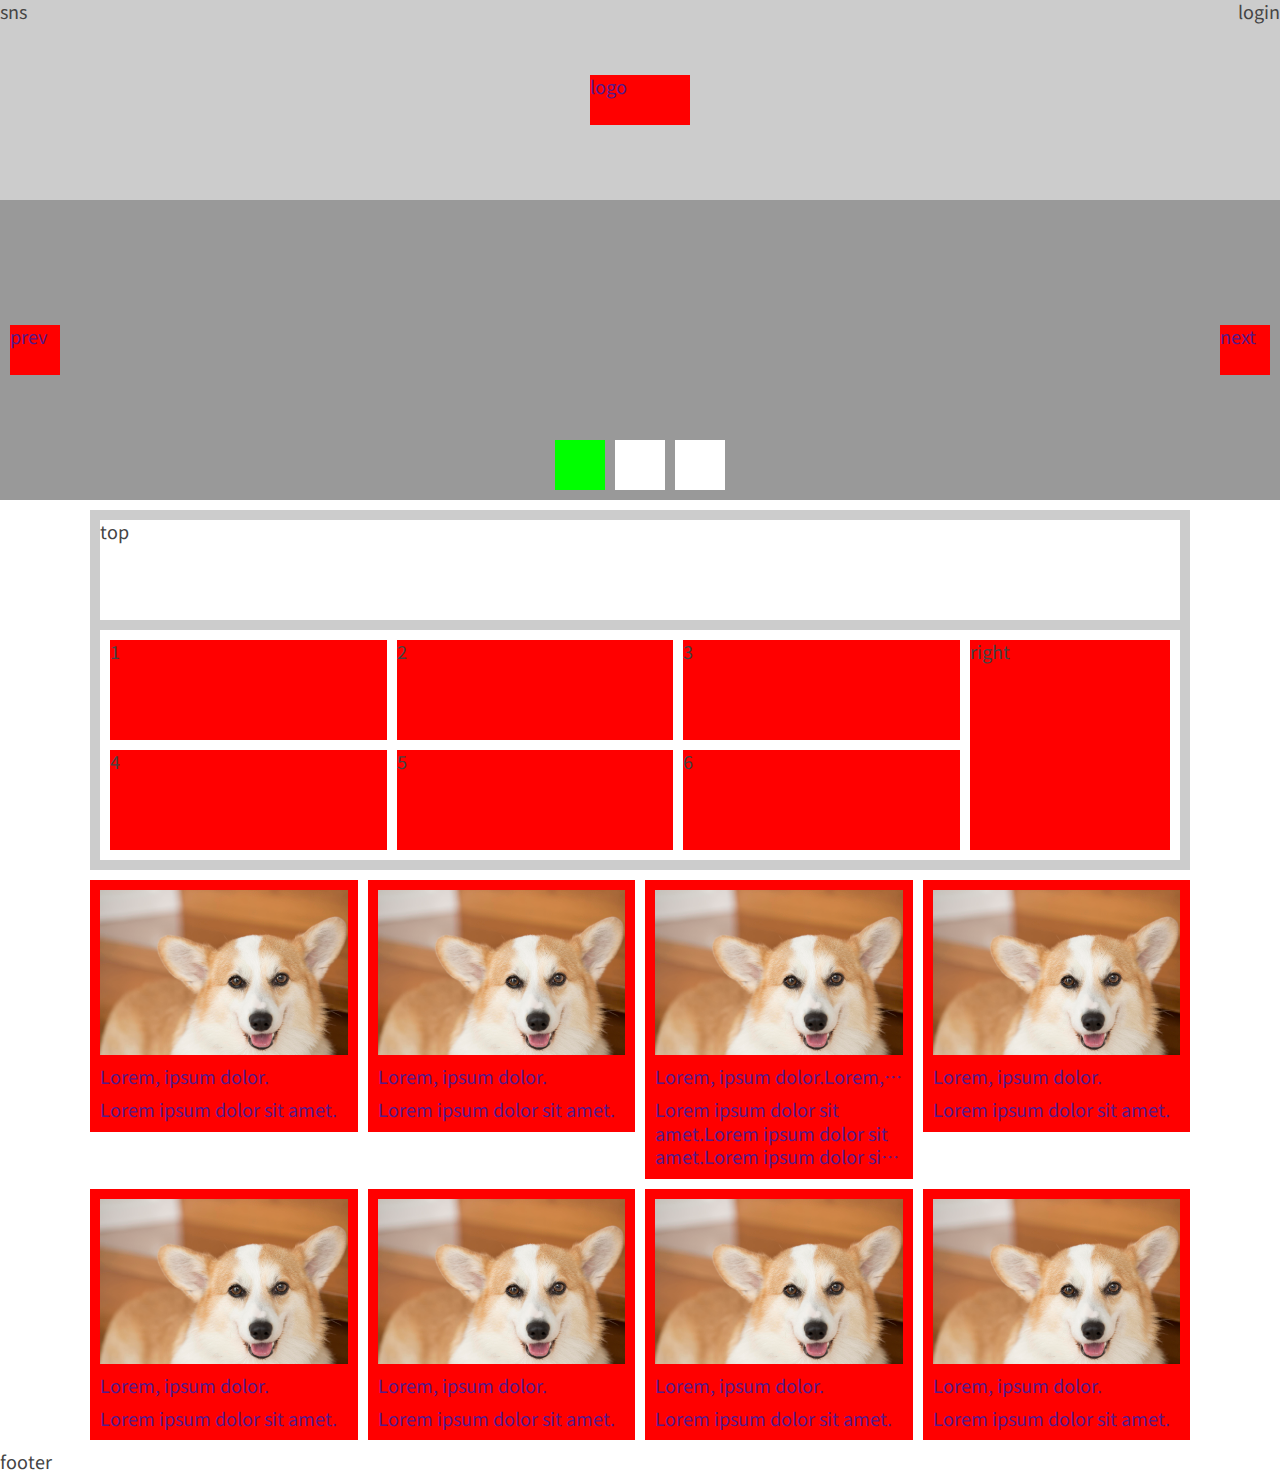
<file: 2주차_scss/index.html>
<!DOCTYPE html>
<html lang="en">
<head>
    <meta charset="UTF-8">
    <meta http-equiv="X-UA-Compatible" content="IE=edge">
    <meta name="viewport" content="width=device-width, initial-scale=1.0">
    <title>Document</title>
    <link rel="stylesheet" href="./assets/css/style.css">
</head>
<body>
    <header>
        <h1><a href="">logo</a></h1>
        <div class="sns">sns</div>
        <div class="login">login</div>
    </header>
    <main>
        <div class="box1">
            <a href="" class="btn prev">prev</a>
            <a href="" class="btn next">next</a>
            <div class="pagination">
                <span class="bullet bullet-active"></span>
                <span class="bullet"></span>
                <span class="bullet"></span>
            </div>
        </div>
        <div class="inner">
            <div class="box2">
                <div class="top">top</div>
                <div class="bottom">
                    <ul class="left">
                        <li>1</li>
                        <li>2</li>
                        <li>3</li>
                        <li>4</li>
                        <li>5</li>
                        <li>6</li>
                    </ul>
                    <div class="right">right</div>
                </div>
            </div>
            <div class="box3">
                <ul>
                    <li>
                        <a href="">
                            <img src="./assets/images/img1.jpg" alt="">
                            <strong>Lorem, ipsum dolor.</strong>
                            <p>Lorem ipsum dolor sit amet.</p>
                        </a>
                    </li>
                    <li>
                        <a href="">
                            <img src="./assets/images/img1.jpg" alt="">
                            <strong>Lorem, ipsum dolor.</strong>
                            <p>Lorem ipsum dolor sit amet.</p>
                        </a>
                    </li>
                    <li>
                        <a href="">
                            <img src="./assets/images/img1.jpg" alt="">
                            <strong>Lorem, ipsum dolor.Lorem, ipsum dolor.Lorem, ipsum dolor.</strong>
                            <p>Lorem ipsum dolor sit amet.Lorem ipsum dolor sit amet.Lorem ipsum dolor sit amet.Lorem ipsum dolor sit amet.</p>
                        </a>
                    </li>
                    <li>
                        <a href="">
                            <img src="./assets/images/img1.jpg" alt="">
                            <strong>Lorem, ipsum dolor.</strong>
                            <p>Lorem ipsum dolor sit amet.</p>
                        </a>
                    </li>
                    <li>
                        <a href="">
                            <img src="./assets/images/img1.jpg" alt="">
                            <strong>Lorem, ipsum dolor.</strong>
                            <p>Lorem ipsum dolor sit amet.</p>
                        </a>
                    </li>
                    <li>
                        <a href="">
                            <img src="./assets/images/img1.jpg" alt="">
                            <strong>Lorem, ipsum dolor.</strong>
                            <p>Lorem ipsum dolor sit amet.</p>
                        </a>
                    </li>
                    <li>
                        <a href="">
                            <img src="./assets/images/img1.jpg" alt="">
                            <strong>Lorem, ipsum dolor.</strong>
                            <p>Lorem ipsum dolor sit amet.</p>
                        </a>
                    </li>
                    <li>
                        <a href="">
                            <img src="./assets/images/img1.jpg" alt="">
                            <strong>Lorem, ipsum dolor.</strong>
                            <p>Lorem ipsum dolor sit amet.</p>
                        </a>
                    </li>
                </ul>
            </div>
        </div>
    </main>
    <footer>footer</footer>
</body>
</html>
</file>
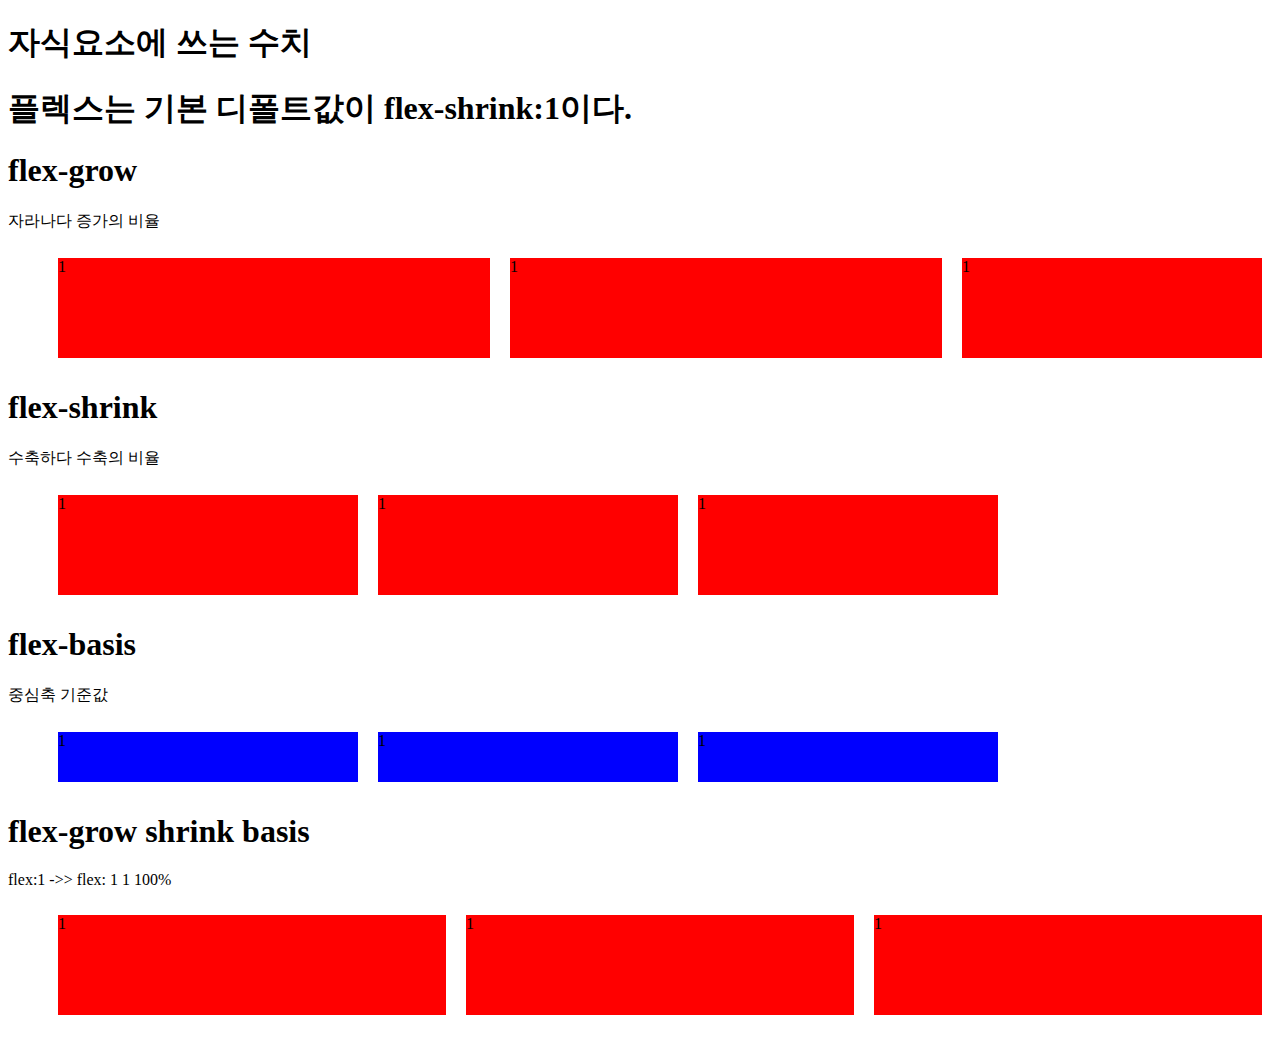
<file: info.html>
<!DOCTYPE html>
<html lang="en">
<head>
    <meta charset="UTF-8">
    <meta http-equiv="X-UA-Compatible" content="IE=edge">
    <meta name="viewport" content="width=device-width, initial-scale=1.0">
    <title>Document</title>
</head>
<body>
    <style>
        ul{
            list-style: none;
        }
    </style>
    <h1>자식요소에 쓰는 수치</h1>
    <h1>플렉스는 기본 디폴트값이 flex-shrink:1이다.</h1>


    <style>
        .list1{
            display: flex;
        }
        .list1 li{
            width: 300px;
            height: 100px;
            background: #f00;
            margin: 10px;
            flex-grow: 1;
        }
        .list1 li:last-child{
            flex-grow: 0;
        }
    </style>
    <h1>flex-grow</h1>
    <p>자라나다 증가의 비율</p>
    <ul class="list1">
        <li>1</li>
        <li>1</li>
        <li>1</li>
    </ul>


    <style>
        .list2{
            display: flex;
        }
        .list2 li{
            width: 300px;
            height: 100px;
            background: #f00;
            margin: 10px;
            flex-shrink: 0;
        }
        .list2 li:last-child{
            flex-shrink: 1;
        }
    </style>
    <h1>flex-shrink</h1>
    <p>수축하다 수축의 비율</p>
    <ul class="list2">
        <li>1</li>
        <li>1</li>
        <li>1</li>
    </ul>


    <style>
        .list3{
            display: flex;
            /* flex-direction: column; */
        }
        .list3 li{
            height: 50px;
            background: #00f;
            margin: 10px;
            flex-basis: 300px;
        }
    </style>
    <h1>flex-basis</h1>
    <p>중심축 기준값</p>
    <ul class="list3">
        <li>1</li>
        <li>1</li>
        <li>1</li>
    </ul>


    <style>
        .list4{
            display: flex;
        }
        .list4 li{
            flex: 1 1 100%;
            /* flex: 1; */
            /* 가장 많이 쓰는 속성값 */
            height: 100px;
            background: #f00;
            margin: 10px;
        }
    </style>
    <h1>flex-grow shrink basis</h1>
    <p>flex:1 ->> flex: 1 1 100%</p>
    <ul class="list4">
        <li>1</li>
        <li>1</li>
        <li>1</li>
    </ul>
</body>
</html>
</file>
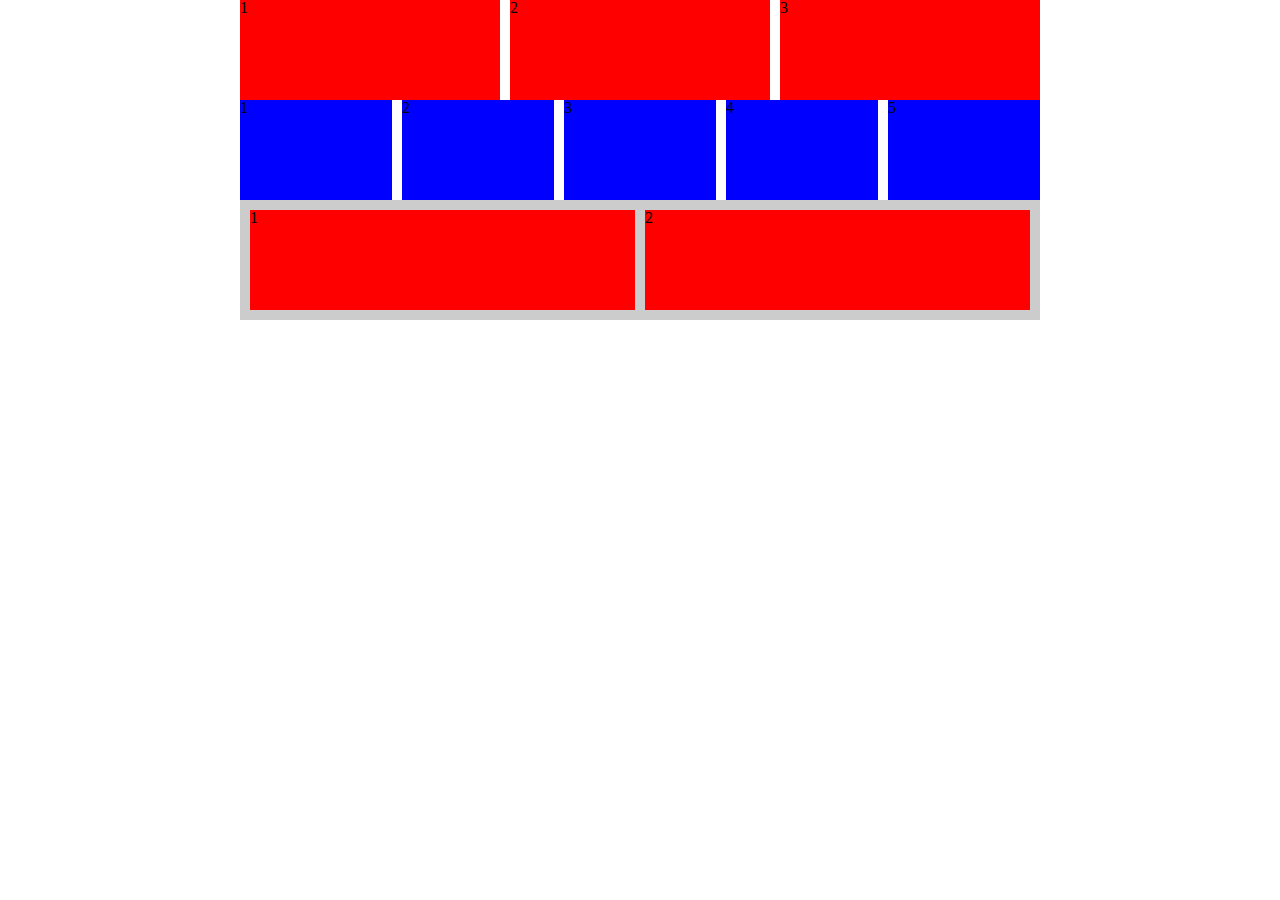
<file: sample1.html>
<!DOCTYPE html>
<html lang="en">
<head>
    <meta charset="UTF-8">
    <meta http-equiv="X-UA-Compatible" content="IE=edge">
    <meta name="viewport" content="width=device-width, initial-scale=1.0">
    <title>Document</title>
    <link rel="stylesheet" href="./reset.css">
</head>
<body>
    <style>
        main{
            width: 800px;
            margin: 0 auto;
        }
    </style>
    <main>
        <!-- gap *가장 좋은 방법!* -->
        <style>
            .box1{
                display: flex;
                gap: 10px;
            }
            .box1 div{
                flex: 1;
                height: 100px;
                background: #f00;
            }
        </style>
        <div class="box1">
            <div>1</div>
            <div>2</div>
            <div>3</div>
        </div>

        
        <!-- 올빼미 선택자 -->
        <style>
            .box2{
                display: flex;
            }
            .box2 > *{
                flex: 1;
                height: 100px;
                background: #00f;
            }
            .box2 > *+*{
                margin-left: 10px;
            }
        </style>
        <div class="box2">
            <div>1</div>
            <div>2</div>
            <div>3</div>
            <div>4</div>
            <div>5</div>
        </div>


        <!-- 스페이스 비트윈 -->
        <style>
            .box3{
                display: flex;
                justify-content: space-between;
                padding: 10px;
                background: #ccc;
            }
            .box3 div{
                width: calc(50% - 5px);
                height: 100px;
                background: #f00;
            }
        </style>
        <div class="box3">
            <div>1</div>
            <div>2</div>
        </div>
    </main>
</body>
</html>
</file>
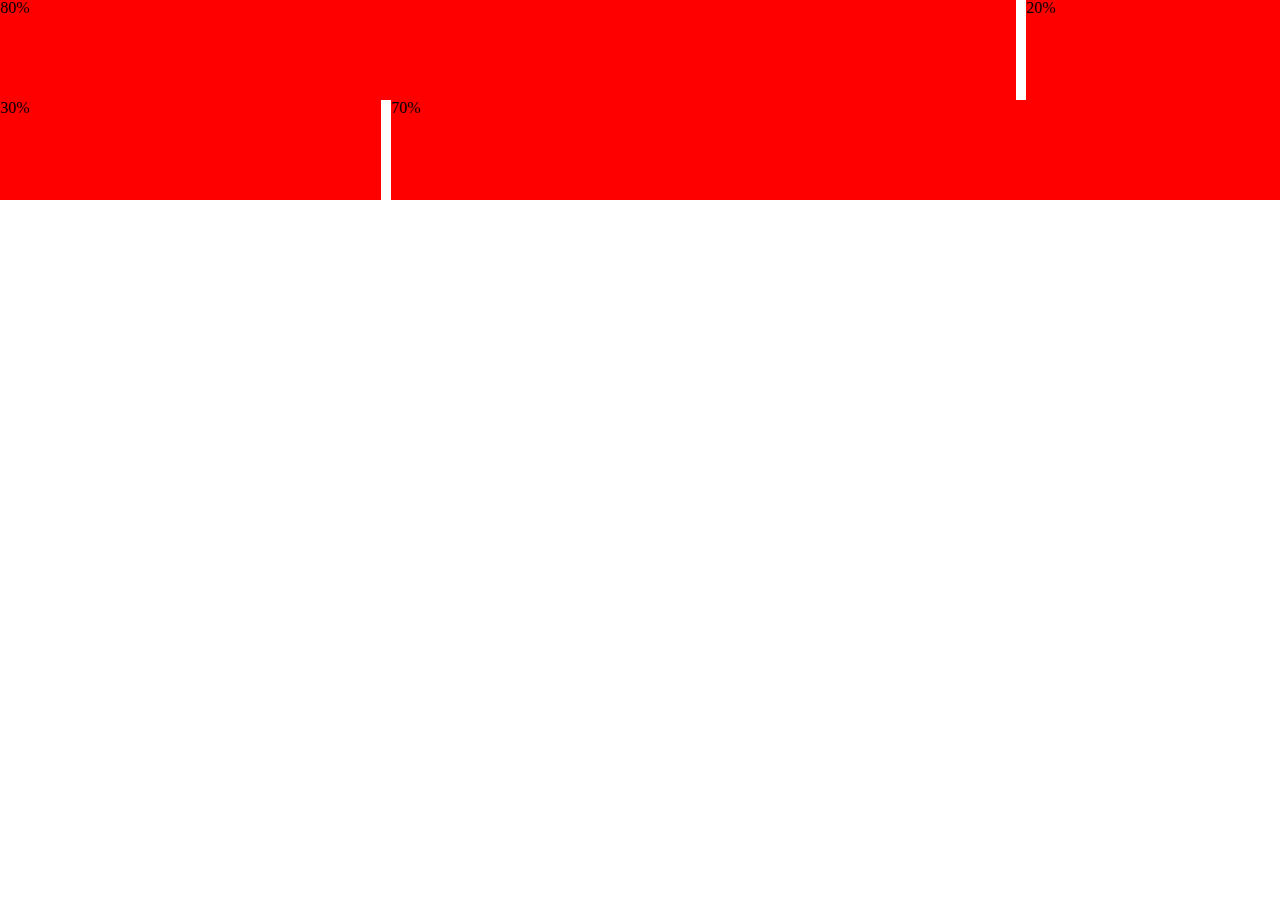
<file: sample2.html>
<!DOCTYPE html>
<html lang="en">
<head>
    <meta charset="UTF-8">
    <meta http-equiv="X-UA-Compatible" content="IE=edge">
    <meta name="viewport" content="width=device-width, initial-scale=1.0">
    <title>Document</title>
    <link rel="stylesheet" href="./reset.css">
</head>
<body>
    <style>
        .box4{
            display: flex;
            gap: 10px;
        }
        .box4 div{
            width: 80%;
            height: 100px;
            background: #f00;
        }
        .box4 div:last-child{
            width: 20%;
        }
    </style>
    <div class="box4">
        <div>80%</div>
        <div>20%</div>
    </div>


    <style>
        .box5{
            display: flex;
            gap: 10px;
        }
        .box5 div{
            flex: 3;
            height: 100px;
            background: #f00;
        }
        .box5 div:last-child{
            flex: 7;
        }
    </style>
    <div class="box5">
        <div>30%</div>
        <div>70%</div>
    </div>  
</body>
</html>
</file>
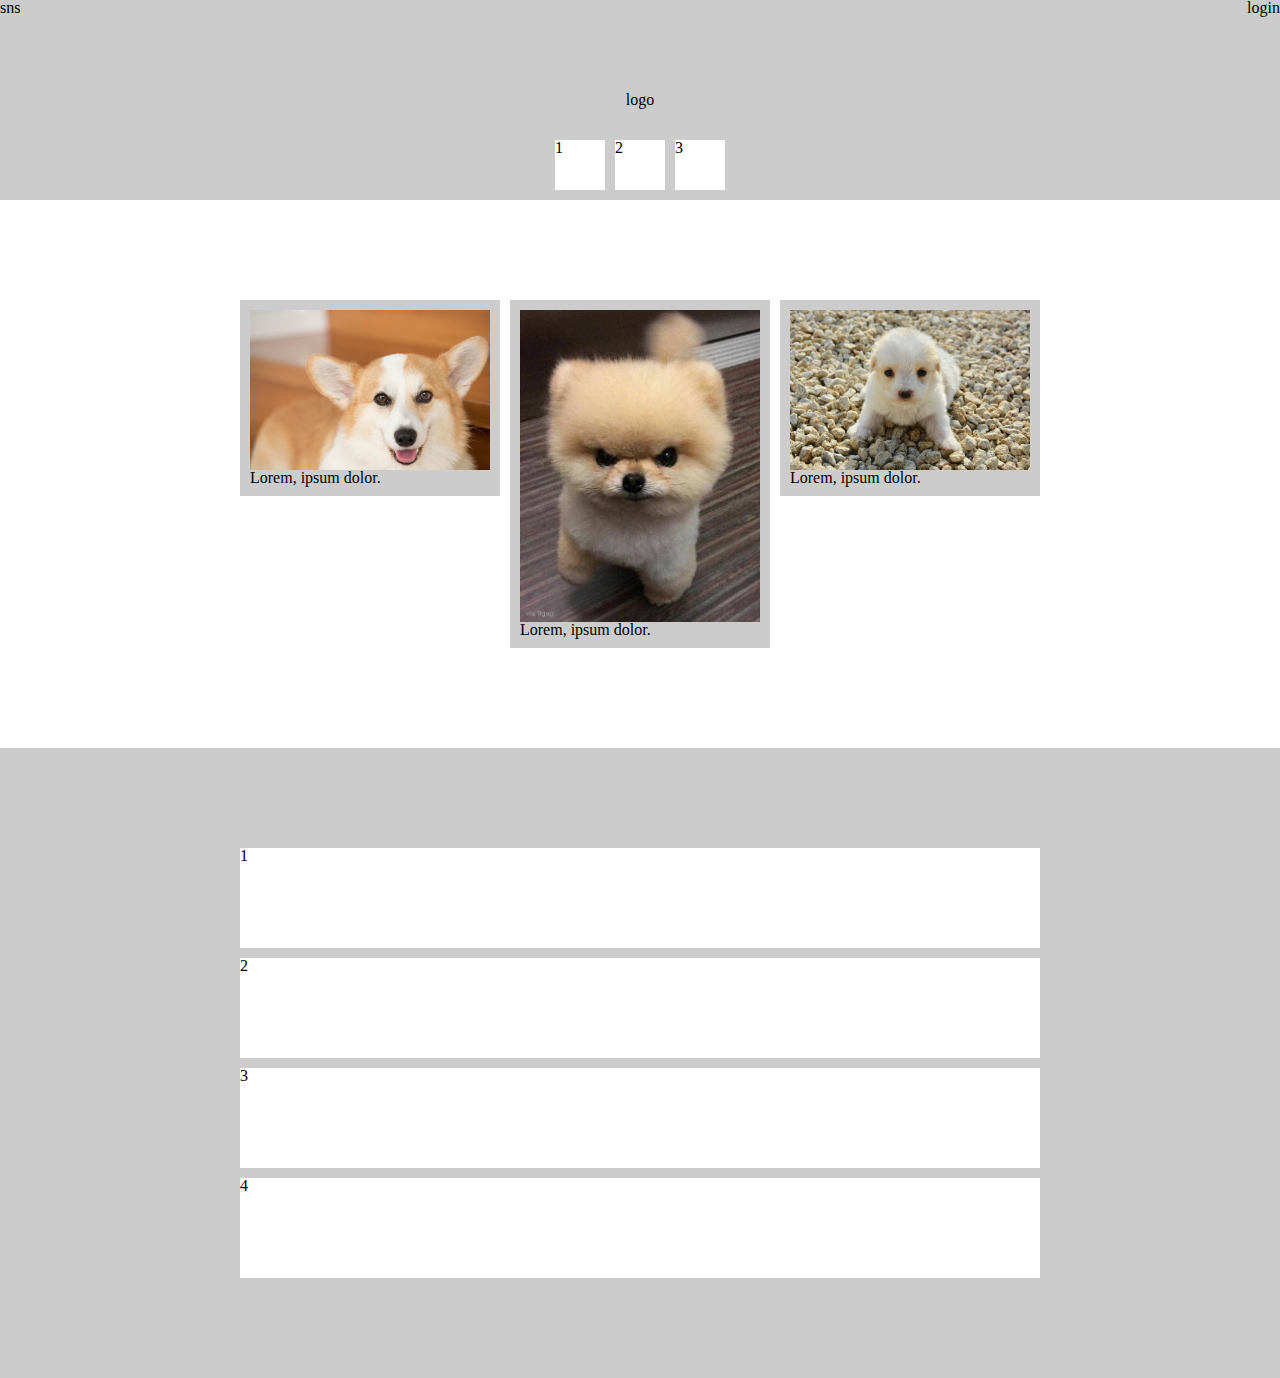
<file: sample3.html>
<!DOCTYPE html>
<html lang="en">
<head>
    <meta charset="UTF-8">
    <meta http-equiv="X-UA-Compatible" content="IE=edge">
    <meta name="viewport" content="width=device-width, initial-scale=1.0">
    <title>Document</title>
    <link rel="stylesheet" href="./reset.css">
</head>
<body>
    <style>
        header{
            display: flex;
            justify-content: space-between;
            position: relative;
            height: 200px;
            background: #ccc;
        }
        header h1{
            position: absolute;
            top: 50%;
            left: 50%;
            transform: translate(-50%, -50%);
        }
        header .sns{}
        header .login{}
        header .page{
            display: flex;
            gap: 10px;
            position: absolute;
            bottom: 10px;
            left: 50%;
            transform: translateX(-50%);
        }
        header .page span{
            width: 50px;
            height: 50px;
            background: #fff;
        }
    </style>
    <header>
        <h1>logo</h1>
        <div class="sns">sns</div>
        <div class="login">login</div>

        <div class="page">
            <span>1</span>
            <span>2</span>
            <span>3</span>
        </div>
    </header>


    <style>
        .box1{
            padding: 100px 0;
        }
        .box1 ul{
            margin: 0 auto;
            width: 800px;
            display: flex;
            gap: 10px;
        }
        .box1 ul li{
            flex: 1;
        }
        .box1 ul a{
            display: block;
            padding: 10px;
            background: #ccc;
        }
        .box1 ul img{}
        .box1 ul p{}
    </style>
    <div class="box1">
        <ul>
            <li>
                <a href="">
                    <img src="./img1.jpg" alt="">
                    <p>Lorem, ipsum dolor.</p>
                </a>
            </li>
            <li>
                <a href="">
                    <img src="./img2.jpg" alt="">
                    <p>Lorem, ipsum dolor.</p>
                </a>
            </li>
            <li>
                <a href="">
                    <img src="./img3.jpg" alt="">
                    <p>Lorem, ipsum dolor.</p>
                </a>
            </li>
        </ul>
    </div>


    <style>
        .box3{
            padding: 100px 0;
            background: #ccc;
        }
        .box3 ul{
            width: 800px;
            margin: 0 auto;
            display: flex;
            flex-direction: column;
            gap: 10px;
        }
        .box3 ul li{
            height: 100px;
            background: #fff;
        }
    </style>
    <div class="box3">
        <ul>
            <li>1</li>
            <li>2</li>
            <li>3</li>
            <li>4</li>
        </ul>
    </div>
</body>
</html>
</file>
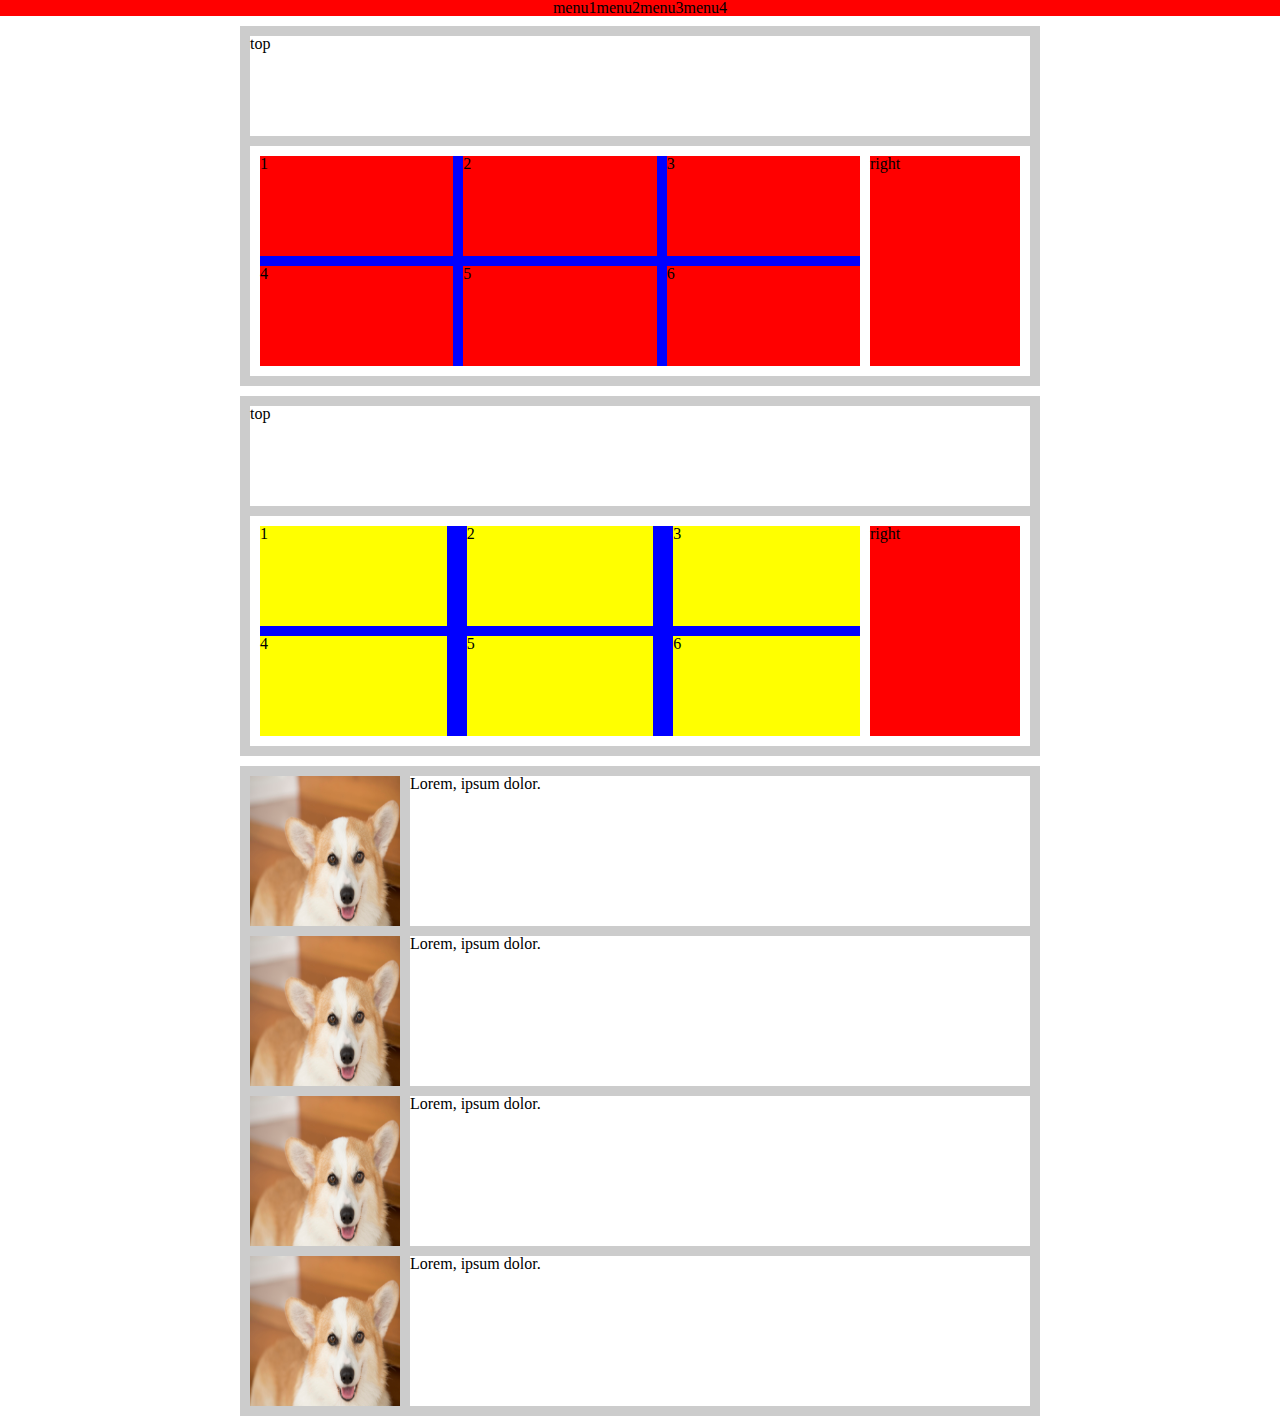
<file: sample4.html>
<!DOCTYPE html>
<html lang="en">
<head>
    <meta charset="UTF-8">
    <meta http-equiv="X-UA-Compatible" content="IE=edge">
    <meta name="viewport" content="width=device-width, initial-scale=1.0">
    <title>Document</title>
    <link rel="stylesheet" href="./reset.css">
</head>
<body>
    <style>
        .gnb{}
        .gnb ul{
            display: flex;
            justify-content: center;
            background: #f00;
        }
        .gnb ul li{}
        </style>
    <div class="gnb">
        <ul>
            <li><a href="">menu1</a></li>
            <li><a href="">menu2</a></li>
            <li><a href="">menu3</a></li>
            <li><a href="">menu4</a></li>
        </ul>
    </div>
    
    
    <!-- flex -->
    <main>
        <style>
            main{
                width: 800px;
                margin: 0 auto;
            }
            .box1{
                margin: 10px 0;
                padding: 10px;
                background: #ccc;
            }
            .box1 .top{
                height: 100px;
                margin-bottom: 10px;
                background: #fff;
            }
            .box1 .bottom{
                display: flex;
                padding: 10px;
                background: #fff;
                /* 
                    align-items: stretch; (기본값)
                    자식들은 높이를 공유. 박스를 확장해서 배치
                */
            }
            .box1 .left{
                display: flex;
                flex: 1;
                flex-wrap: wrap;
                gap: 10px;
                margin-right: 10px;
                background: #00f;
            }
            .box1 .left li{
                width: calc((100% - 20px)/3);
                height: 100px;
                background: #f00;
            }
            .box1 .right{
                width: 150px;
                background: #f00;
            }
        </style>
        <div class="box1">
            <div class="top">top</div>
            <div class="bottom">
                <ul class="left">
                    <li>1</li>
                    <li>2</li>
                    <li>3</li>
                    <li>4</li>
                    <li>5</li>
                    <li>6</li>
                </ul>
                <div class="right">right</div>
            </div>
        </div>
        
        
        <!-- grid -->
        <style>
            .box2{
                margin: 10px 0;
                padding: 10px;
                background: #ccc;
            }
            .box2 .top{
                height: 100px;
                margin-bottom: 10px;
                background: #fff;
            }
            .box2 .bottom{
                display: flex;
                padding: 10px;
                background: #fff;
                /* 
                    align-items: stretch;
                    자식들은 높이를 공유
                */
            }
            .box2 .left{
                display: grid;
                grid-template-columns: repeat(3, 1fr);
                grid-template-rows: repeat(2, 100px);
                flex: 1;
                gap: 10px 20px;
                margin-right: 10px;
                background: #00f;
            }
            .box2 .left li{
                background: #ff0;
            }
            .box2 .right{
                width: 150px;
                background: #f00;
            }
        </style>
        <div class="box2">
            <div class="top">top</div>
            <div class="bottom">
                <ul class="left">
                    <li>1</li>
                    <li>2</li>
                    <li>3</li>
                    <li>4</li>
                    <li>5</li>
                    <li>6</li>
                </ul>
                <div class="right">right</div>
            </div>
        </div>


        <style>
            .box3{
                padding: 10px;
                background: #ccc;
            }
            .box3 ul{
                display: flex;
                flex-direction: column;
                gap: 10px;
            }
            .box3 ul li{}
            .box3 ul a{
                display: flex;
                gap: 10px;
            }
            .box3 ul img{
                width: 150px;
                height: 150px;
            }
            .box3 ul p{
                background: #fff;
                flex: 1;
            }
        </style>
        <div class="box3">
            <ul>
                <li>
                    <a href="">
                        <img src="./img1.jpg" alt="">
                        <p>Lorem, ipsum dolor.</p>
                    </a>
                </li>
                <li>
                    <a href="">
                        <img src="./img1.jpg" alt="">
                        <p>Lorem, ipsum dolor.</p>
                    </a>
                </li>
                <li>
                    <a href="">
                        <img src="./img1.jpg" alt="">
                        <p>Lorem, ipsum dolor.</p>
                    </a>
                </li>
                <li>
                    <a href="">
                        <img src="./img1.jpg" alt="">
                        <p>Lorem, ipsum dolor.</p>
                    </a>
                </li>
            </ul>
        </div>
    </main>
</body>
</html>
</file>
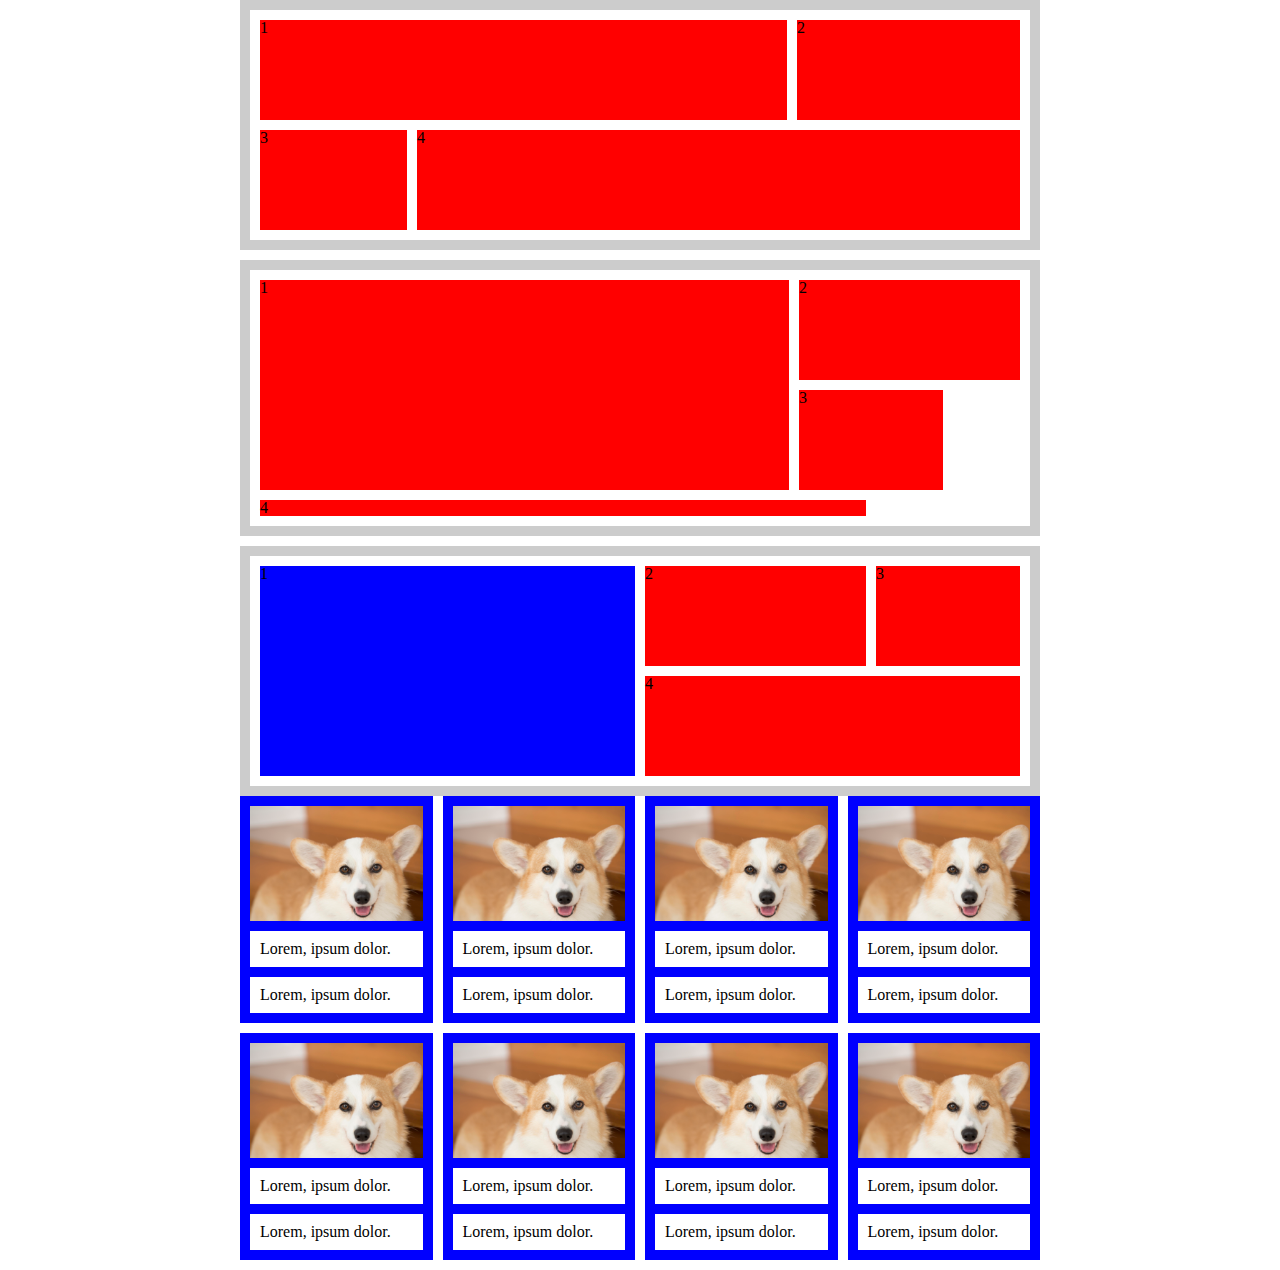
<file: sample5.html>
<!DOCTYPE html>
<html lang="en">
    <head>
        <meta charset="UTF-8">
        <meta http-equiv="X-UA-Compatible" content="IE=edge">
        <meta name="viewport" content="width=device-width, initial-scale=1.0">
        <title>Document</title>
        <link rel="stylesheet" href="./reset.css">
    </head>
    <body>
        <main>
            <!-- flex -->
            <style>
                main{
                    width: 800px;
                    margin: 0 auto;
                }
                .box1{
                    padding: 10px;
                    background: #ccc;
                }
                .box1 ul{
                    padding: 10px;
                    background: #fff;
                    display: flex;
                    flex-wrap: wrap;
                    gap: 10px;
                }
                .box1 ul li{
                    height: 100px;
                    background: #f00;
                }
                .box1 ul li:nth-child(1){
                    width: calc(70% - 5px);
                }
                .box1 ul li:nth-child(2){
                    width: calc(30% - 5px);
                }
                .box1 ul li:nth-child(3){
                    width: calc(20% - 5px);
                }
                .box1 ul li:nth-child(4){
                    width: calc(80% - 5px);
                }
            </style>
            <div class="box1">
                <ul>
                    <li>1</li>
                    <li>2</li>
                    <li>3</li>
                    <li>4</li>
                </ul>
            </div>
            
            
            <!-- grid -->
            <style>
                .box2{
                    padding: 10px;
                    margin: 10px 0;
                    background: #ccc;
                }
                .box2 ul{
                    padding: 10px;
                    background: #fff;
                    display: grid;
                    grid-template-columns: repeat(10, 1fr);
                    grid-template-rows: repeat(2, 100px);
                    gap: 10px;
                }
                .box2 ul li{
                    background: #f00;
                }
                .box2 ul li:nth-child(1){
                    grid-column: span 7;
                    grid-row: span 2;
                }
                .box2 ul li:nth-child(2){
                    grid-column: span 3;
                }
                .box2 ul li:nth-child(3){
                    grid-column: span 2;
                }
                .box2 ul li:nth-child(4){
                    grid-column: span 8;
                }
            </style>
            <div class="box2">
                <ul>
                    <li>1</li>
                    <li>2</li>
                    <li>3</li>
                    <li>4</li>
                </ul>
            </div>
            
            
            <!-- grid -->
            <style>
                .box3{
                    padding: 10px;
                    background: #ccc;
                }
                .box3 ul{
                    padding: 10px;
                    background: #fff;
                    display: grid;
                    grid-template-columns: repeat(10,1fr);
                    grid-template-rows: repeat(2,100px);
                    gap: 10px;
                }
                .box3 ul li{
                    background: #f00;
                }
                .box3 ul li:nth-child(1){
                    background: #00f;
                    grid-column: span 5;
                    grid-row: span 2;
                }
                .box3 ul li:nth-child(2){
                    grid-column: span 3;
                }
                .box3 ul li:nth-child(3){
                    grid-column: span 2;
                }
                .box3 ul li:nth-child(4){
                    grid-column: span 5;
                }
            </style>
            <div class="box3">
                <ul>
                    <li>1</li>
                    <li>2</li>
                    <li>3</li>
                    <li>4</li>
                </ul>
            </div>


            <style>
                .box4{}
                .box4 ul{
                    display: flex;
                    flex-wrap: wrap;
                    margin-right: -10px;
                }
                .box4 ul li{
                    width: 25%;
                    margin-bottom: 10px;
                }
                .box4 ul a{
                    display: flex;
                    flex-direction: column;
                    gap: 10px;
                    margin-right: 10px;
                    padding: 10px;
                    background: #00f;
                }
                .box4 ul img{}
                .box4 ul strong{
                    padding: 10px;
                    background: #fff;
                }
                .box4 ul p{
                    padding: 10px;
                    background: #fff;
                }
                /* .box4{}
                .box4 ul{
                    display: grid;
                    grid-template-columns: repeat(4, 1fr);
                    gap: 10px;
                }
                .box4 ul li{}
                .box4 ul a{
                    display: flex;
                    flex-direction: column;
                    padding: 10px;
                    background: #c00;
                } */
            </style>
            <div class="box4">
                <ul>
                    <li>
                        <a href="">
                            <img src="./img1.jpg" alt="">
                            <strong>Lorem, ipsum dolor.</strong>
                            <p>Lorem, ipsum dolor.</p>
                        </a>
                    </li>
                    <li>
                        <a href="">
                            <img src="./img1.jpg" alt="">
                            <strong>Lorem, ipsum dolor.</strong>
                            <p>Lorem, ipsum dolor.</p>
                        </a>
                    </li>
                    <li>
                        <a href="">
                            <img src="./img1.jpg" alt="">
                            <strong>Lorem, ipsum dolor.</strong>
                            <p>Lorem, ipsum dolor.</p>
                        </a>
                    </li>
                    <li>
                        <a href="">
                            <img src="./img1.jpg" alt="">
                            <strong>Lorem, ipsum dolor.</strong>
                            <p>Lorem, ipsum dolor.</p>
                        </a>
                    </li>
                    <li>
                        <a href="">
                            <img src="./img1.jpg" alt="">
                            <strong>Lorem, ipsum dolor.</strong>
                            <p>Lorem, ipsum dolor.</p>
                        </a>
                    </li>
                    <li>
                        <a href="">
                            <img src="./img1.jpg" alt="">
                            <strong>Lorem, ipsum dolor.</strong>
                            <p>Lorem, ipsum dolor.</p>
                        </a>
                    </li>
                    <li>
                        <a href="">
                            <img src="./img1.jpg" alt="">
                            <strong>Lorem, ipsum dolor.</strong>
                            <p>Lorem, ipsum dolor.</p>
                        </a>
                    </li>
                    <li>
                        <a href="">
                            <img src="./img1.jpg" alt="">
                            <strong>Lorem, ipsum dolor.</strong>
                            <p>Lorem, ipsum dolor.</p>
                        </a>
                    </li>
                </ul>
            </div>
        </main>
</body>
</html>
</file>
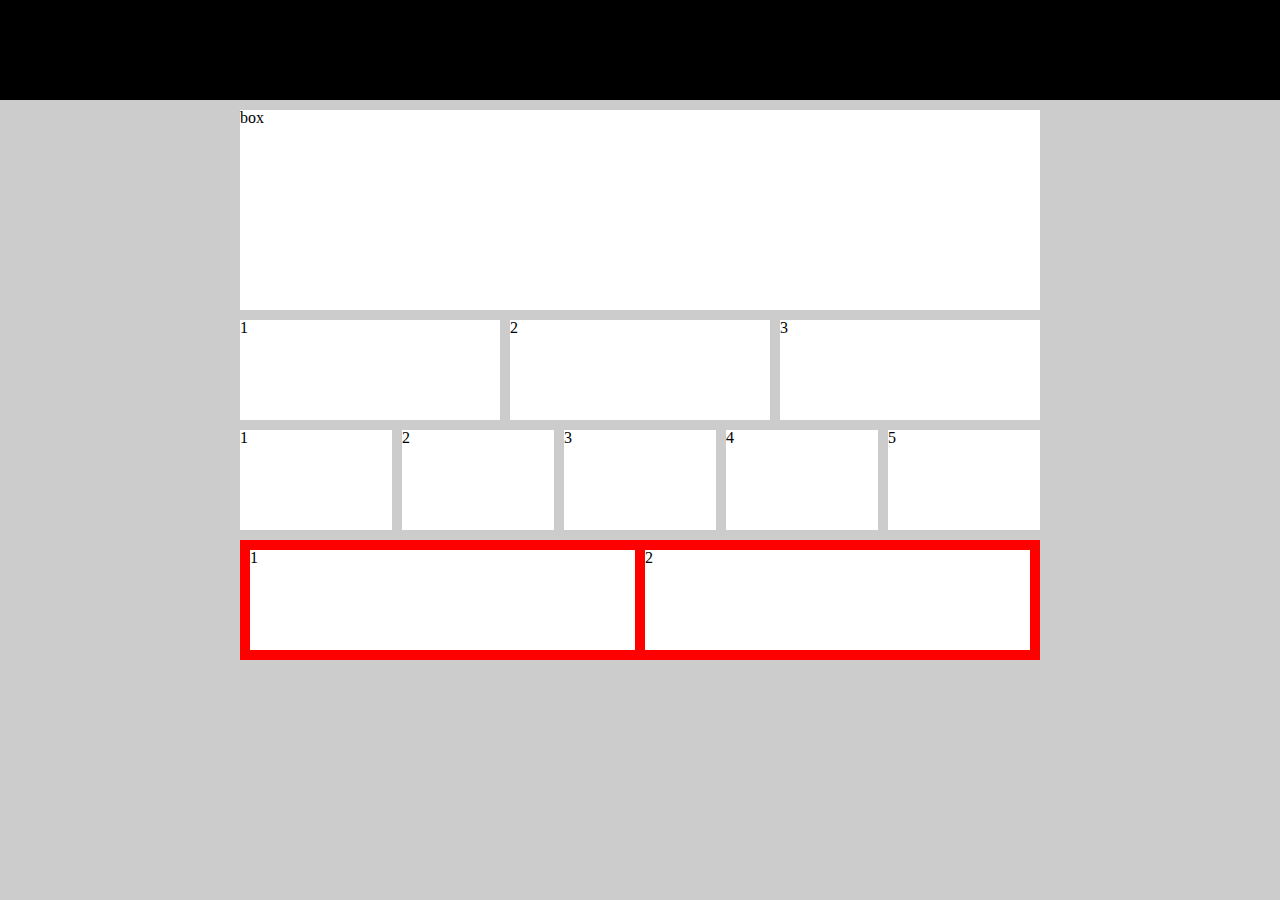
<file: 2주차_시안 숙제(김연빈)/flex/hw1.html>
<!DOCTYPE html>
<html lang="en">
<head>
    <meta charset="UTF-8">
    <meta http-equiv="X-UA-Compatible" content="IE=edge">
    <meta name="viewport" content="width=device-width, initial-scale=1.0">
    <title>Document</title>
    <link rel="stylesheet" href="./hw1.css">
    <link rel="stylesheet" href="./reset.css">
</head>
<body>
    <header>header</header>
    <main>
        <div class="box1">box</div>
        <div class="box2">
            <div>1</div>
            <div>2</div>
            <div>3</div>
        </div>
        <div class="box3">
            <div>1</div>
            <div>2</div>
            <div>3</div>
            <div>4</div>
            <div>5</div>
        </div>
        <div class="box4">
            <div>1</div>
            <div>2</div>
        </div>
    </main>
</body>
</html>
</file>
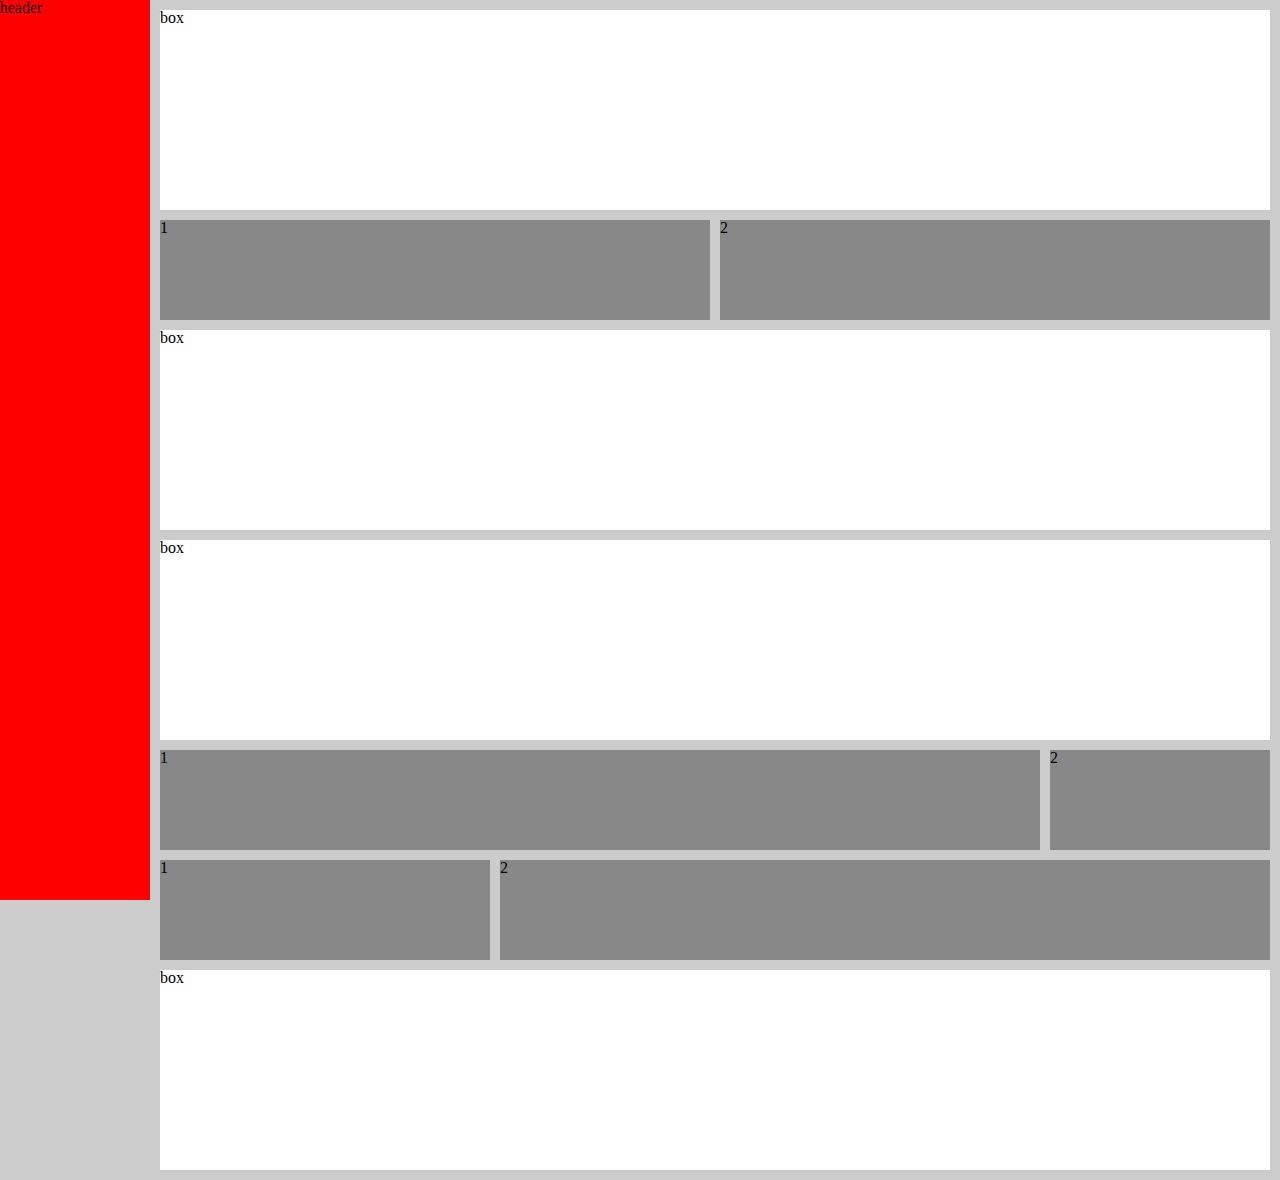
<file: 2주차_시안 숙제(김연빈)/flex/hw2.html>
<!DOCTYPE html>
<html lang="en">
<head>
    <meta charset="UTF-8">
    <meta http-equiv="X-UA-Compatible" content="IE=edge">
    <meta name="viewport" content="width=device-width, initial-scale=1.0">
    <title>Document</title>
    <link rel="stylesheet" href="./hw2.css">
    <link rel="stylesheet" href="./reset.css">
</head>
<body>
    <header>header</header>
    <main>
        <div class="box1">box</div>
        <div class="box2">
            <div>1</div>
            <div>2</div>
        </div>
        <div class="box3">box</div>
        <div class="box4">box</div>
        <div class="box5">
            <div>1</div>
            <div>2</div>
        </div>
        <div class="box6">
            <div>1</div>
            <div>2</div>
        </div>
        <div class="box7">box</div>
    </main>
</body>
</html>
</file>
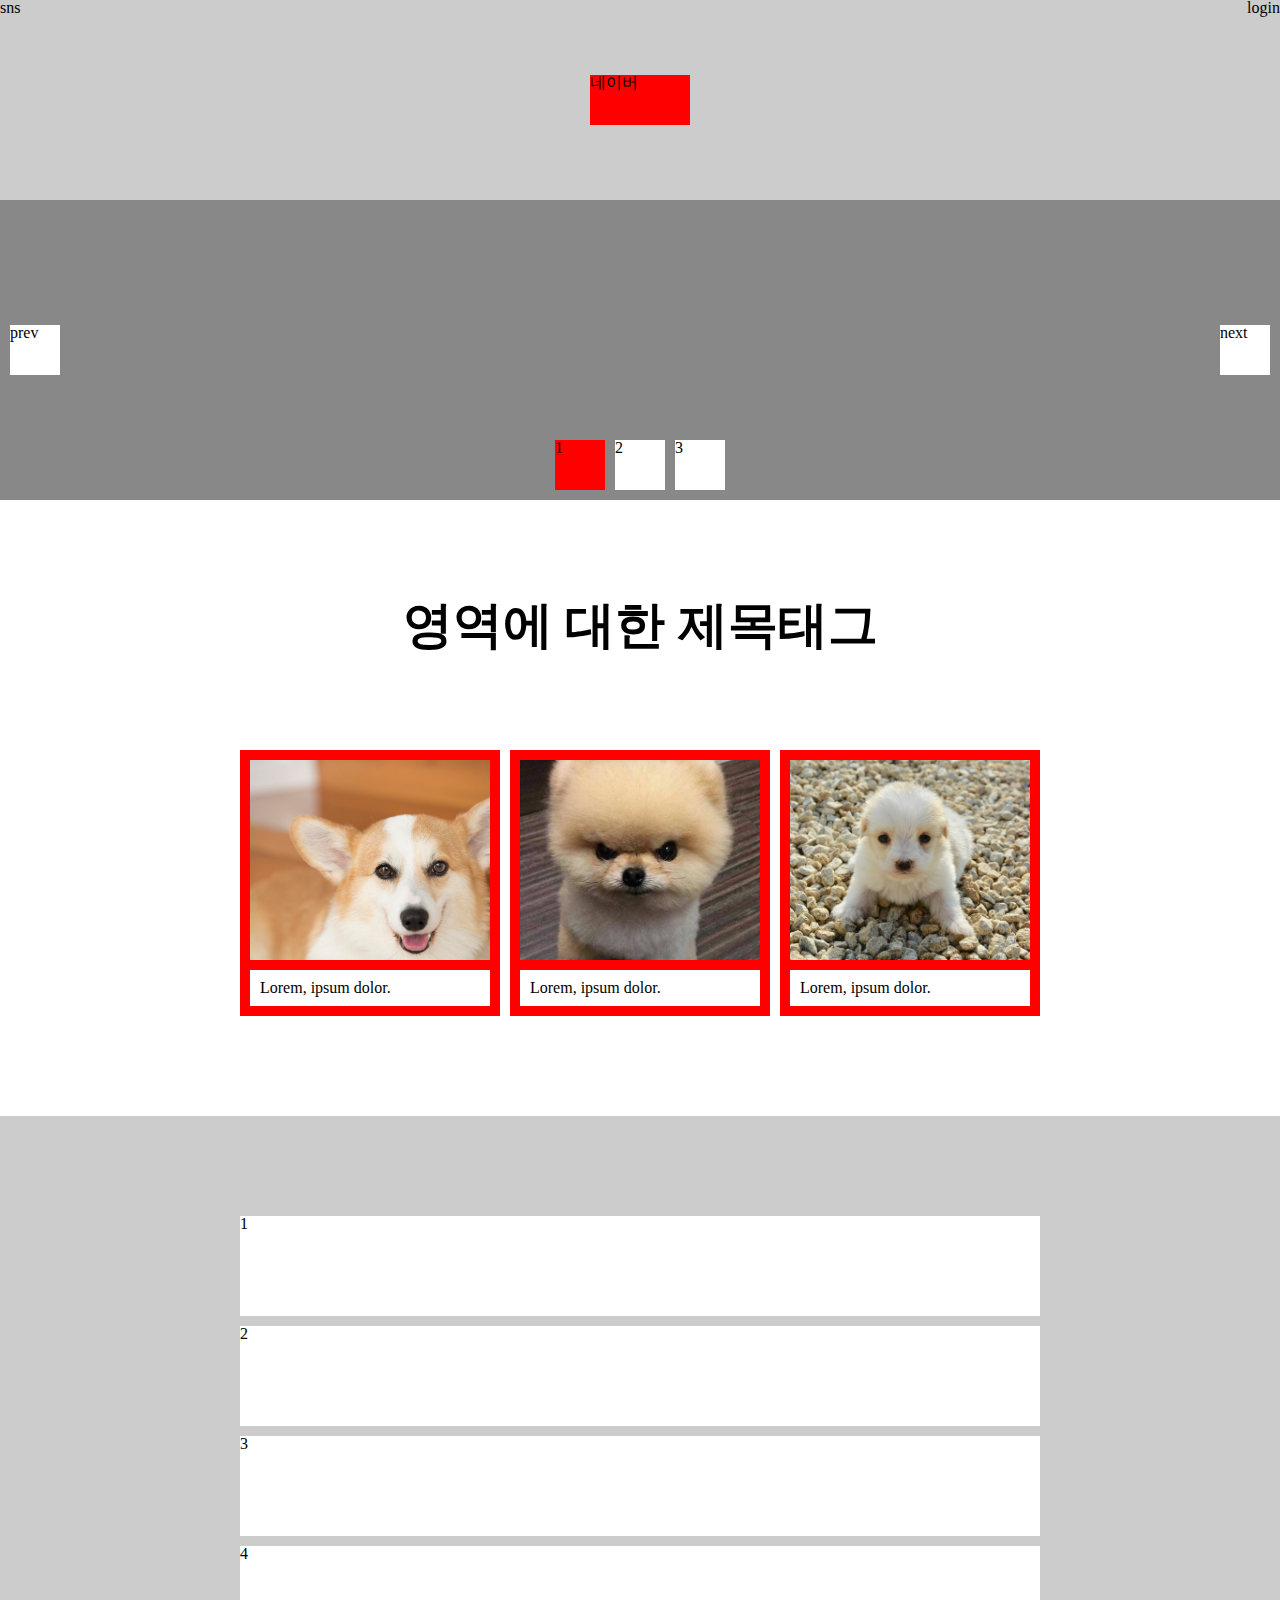
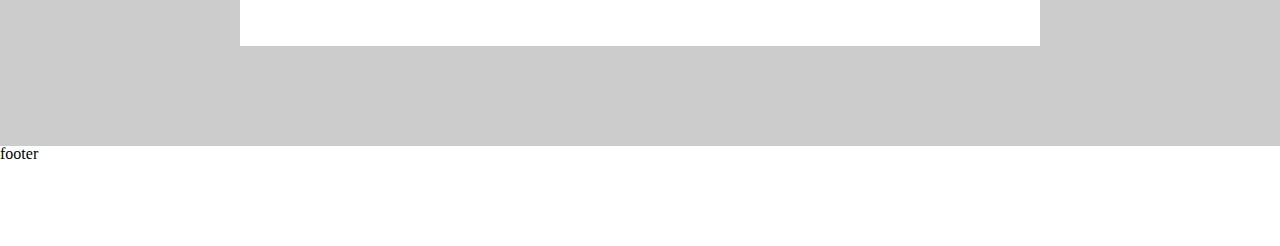
<file: 2주차_시안 숙제(김연빈)/flex/hw3.html>
<!DOCTYPE html>
<html lang="en">
<head>
    <meta charset="UTF-8">
    <meta http-equiv="X-UA-Compatible" content="IE=edge">
    <meta name="viewport" content="width=device-width, initial-scale=1.0">
    <title>Document</title>
    <link rel="stylesheet" href="./hw3.css">
    <link rel="stylesheet" href="./reset.css">
</head>
<body>
    <header>
        <h1><a href="">네이버</a></h1>
        <div class="sns">sns</div>
        <div class="login">login</div>
    </header>
    <main>
        <section class="box1">
            <a href="" class="btn prev">prev</a>
            <a href="" class="btn next">next</a>
            <div class="pagination">
                <span class="on">1</span>
                <span>2</span>
                <span>3</span>
            </div>
        </section>
        <section class="box2">
            <h2>영역에 대한 제목태그</h2>
            <ul>
                <li>
                    <a href="">
                        <img src="./img1.jpg" alt="">
                        <p>Lorem, ipsum dolor.</p>
                    </a>
                </li>
                <li>
                    <a href="">
                        <img src="./img2.jpg" alt="">
                        <p>Lorem, ipsum dolor.</p>
                    </a>
                </li>
                <li>
                    <a href="">
                        <img src="./img3.jpg" alt="">
                        <p>Lorem, ipsum dolor.</p>
                    </a>
                </li>
            </ul>
        </section>
        <section class="box3">
            <ul>
                <li>1</li>
                <li>2</li>
                <li>3</li>
                <li>4</li>
            </ul>
        </section>
    </main>
    <footer>footer</footer>
</body>
</html>
</file>
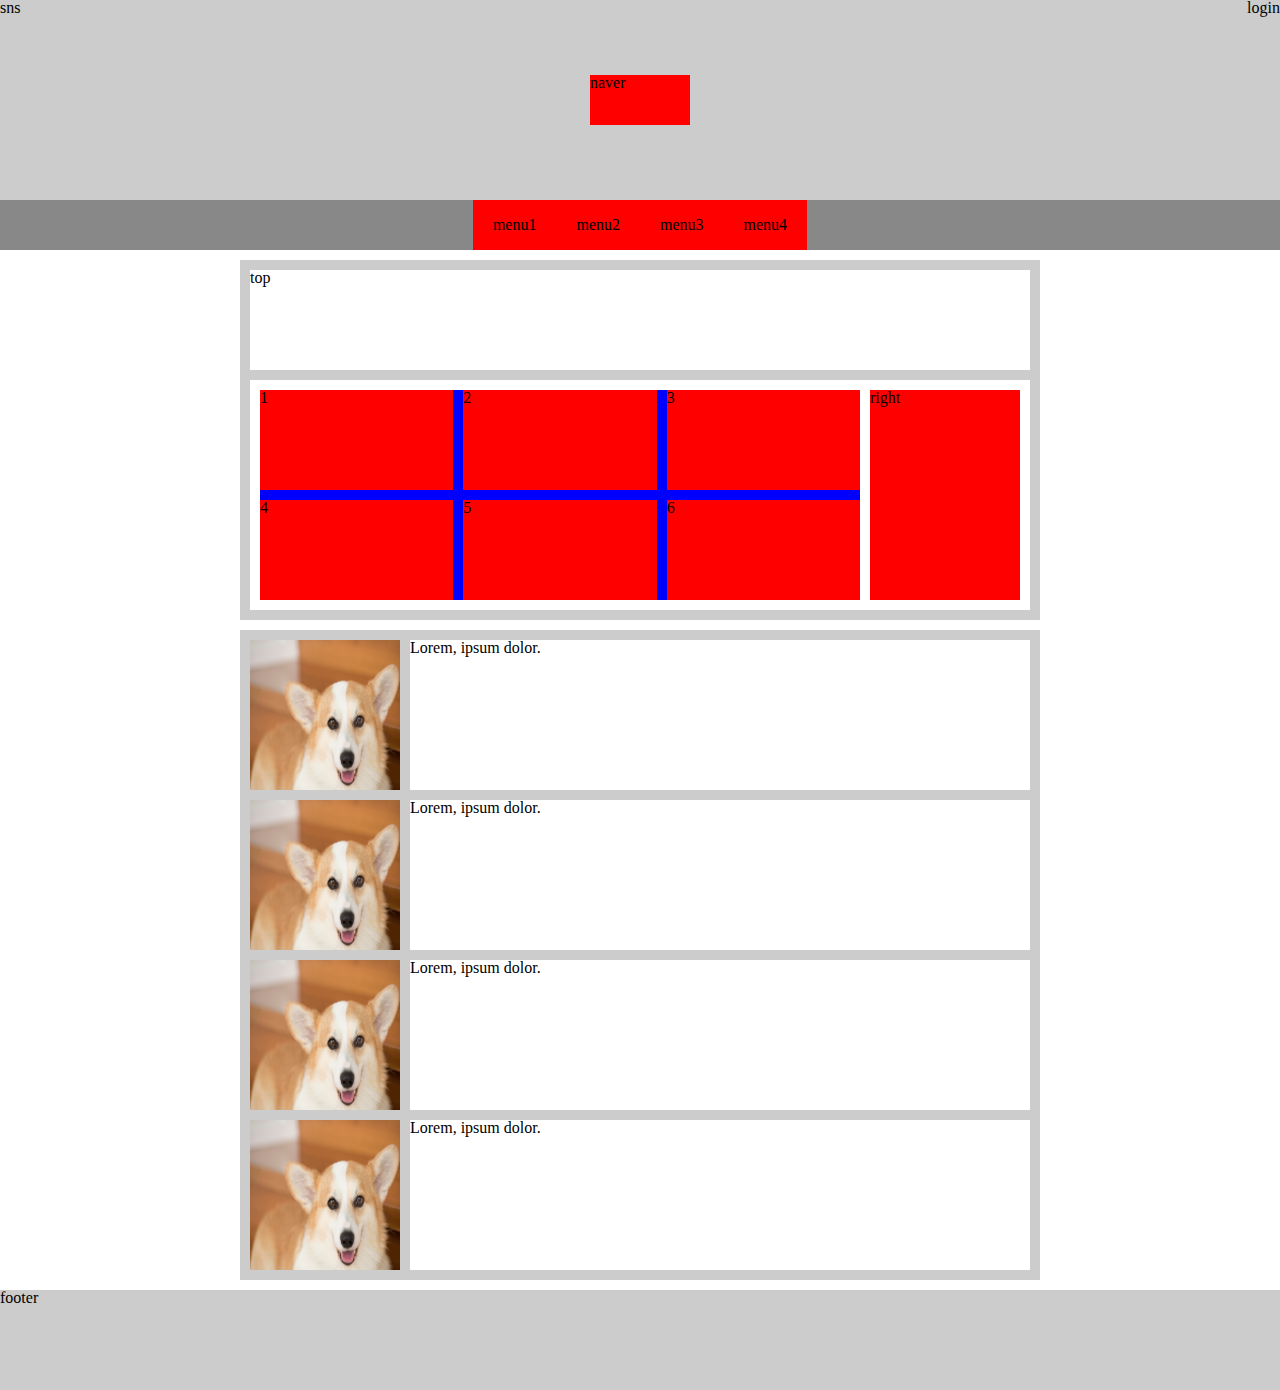
<file: 2주차_시안 숙제(김연빈)/flex/hw4.html>
<!DOCTYPE html>
<html lang="en">
<head>
    <meta charset="UTF-8">
    <meta http-equiv="X-UA-Compatible" content="IE=edge">
    <meta name="viewport" content="width=device-width, initial-scale=1.0">
    <title>Document</title>
    <link rel="stylesheet" href="./hw4.css">
    <link rel="stylesheet" href="./reset.css">
</head>
<body>
    <header>
        <div class="box1">
            <h1><a href="">naver</a></h1>
            <div class="sns">sns</div>
            <div class="login">login</div>
        </div>
        <nav class="gnb">
            <ul>
                <li><a href="">menu1</a></li>
                <li><a href="">menu2</a></li>
                <li><a href="">menu3</a></li>
                <li><a href="">menu4</a></li>
            </ul>
        </nav>
    </header>
    <main>
        <section class="box2">
            <div class="top">top</div>
            <div class="bottom">
                <ul class="left">
                    <li>1</li>
                    <li>2</li>
                    <li>3</li>
                    <li>4</li>
                    <li>5</li>
                    <li>6</li>
                </ul>
                <div class="right">right</div>
            </div>
        </section>
        <section class="box3">
            <ul>
                <li>
                    <a href="">
                        <img src="./img1.jpg" alt="">
                        <p>Lorem, ipsum dolor.</p>
                    </a>
                </li>
                <li>
                    <a href="">
                        <img src="./img1.jpg" alt="">
                        <p>Lorem, ipsum dolor.</p>
                    </a>
                </li>
                <li>
                    <a href="">
                        <img src="./img1.jpg" alt="">
                        <p>Lorem, ipsum dolor.</p>
                    </a>
                </li>
                <li>
                    <a href="">
                        <img src="./img1.jpg" alt="">
                        <p>Lorem, ipsum dolor.</p>
                    </a>
                </li>
            </ul>
        </section>
    </main>
    <footer>footer</footer>
</body>
</html>
</file>
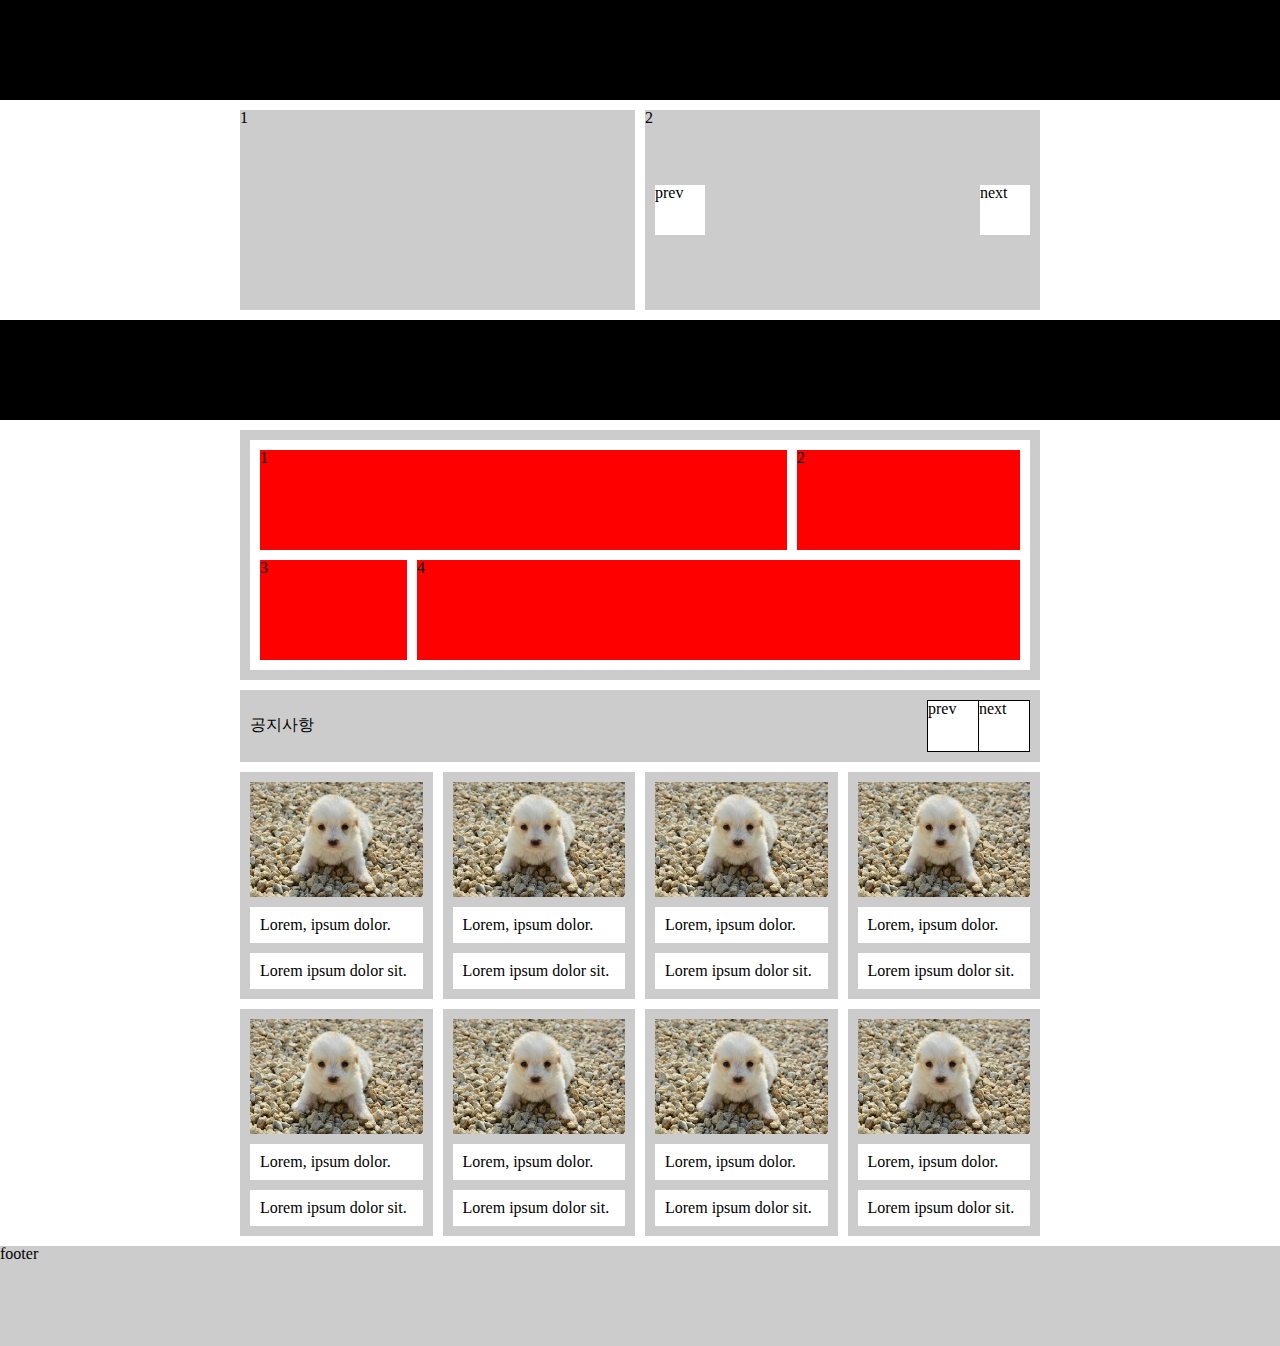
<file: 2주차_시안 숙제(김연빈)/flex/hw5.html>
<!DOCTYPE html>
<html lang="en">
<head>
    <meta charset="UTF-8">
    <meta http-equiv="X-UA-Compatible" content="IE=edge">
    <meta name="viewport" content="width=device-width, initial-scale=1.0">
    <title>Document</title>
    <link rel="stylesheet" href="./hw5.css">
    <link rel="stylesheet" href="./reset.css">
</head>
<body>
    <header>header</header>
    <main>
        <div class="inner">
            <section class="box1">
                <div>1</div>
                <div>2
                    <a href="" class="btn prev">prev</a>
                    <a href="" class="btn next">next</a>
                </div>
            </section>
        </div>
        <section class="box2">banner</section>
        <div class="inner">
            <section class="box3">
                <ul>
                    <li>1</li>
                    <li>2</li>
                    <li>3</li>
                    <li>4</li>
                </ul>
            </section>
            <section class="box4">
                <h2>공지사항</h2>
                <div class="wrap">
                    <a href="" class="prev">prev</a>
                    <a href="" class="next">next</a>
                </div>
            </section>
            <section class="box5">
                <ul>
                    <li>
                        <a href="">
                            <img src="./img3.jpg" alt="">
                            <strong>Lorem, ipsum dolor.</strong>
                            <p>Lorem ipsum dolor sit.</p>
                        </a>
                    </li>
                    <li>
                        <a href="">
                            <img src="./img3.jpg" alt="">
                            <strong>Lorem, ipsum dolor.</strong>
                            <p>Lorem ipsum dolor sit.</p>
                        </a>
                    </li>
                    <li>
                        <a href="">
                            <img src="./img3.jpg" alt="">
                            <strong>Lorem, ipsum dolor.</strong>
                            <p>Lorem ipsum dolor sit.</p>
                        </a>
                    </li>
                    <li>
                        <a href="">
                            <img src="./img3.jpg" alt="">
                            <strong>Lorem, ipsum dolor.</strong>
                            <p>Lorem ipsum dolor sit.</p>
                        </a>
                    </li>
                    <li>
                        <a href="">
                            <img src="./img3.jpg" alt="">
                            <strong>Lorem, ipsum dolor.</strong>
                            <p>Lorem ipsum dolor sit.</p>
                        </a>
                    </li>
                    <li>
                        <a href="">
                            <img src="./img3.jpg" alt="">
                            <strong>Lorem, ipsum dolor.</strong>
                            <p>Lorem ipsum dolor sit.</p>
                        </a>
                    </li>
                    <li>
                        <a href="">
                            <img src="./img3.jpg" alt="">
                            <strong>Lorem, ipsum dolor.</strong>
                            <p>Lorem ipsum dolor sit.</p>
                        </a>
                    </li>
                    <li>
                        <a href="">
                            <img src="./img3.jpg" alt="">
                            <strong>Lorem, ipsum dolor.</strong>
                            <p>Lorem ipsum dolor sit.</p>
                        </a>
                    </li>
                </ul>
            </section>
        </div>
    </main>
    <footer>footer</footer>
</body>
</html>
</file>
<file: 2주차_scss/assets/css/style.css>
@charset "UTF-8";
/*반응형 화면 크기*/
/*반응형, 브라우저 크기가 767px 이하일때*/
/*반응형, 브라우저 크기가 768이상, 1023px 이하일때*/
/*반응형, 브라우저 크기가 1024px 이상일때*/
@import url("https://fonts.googleapis.com/css2?family=Noto+Sans+KR:wght@400;700&family=Oswald&family=Unbounded:wght@400;700&display=swap");
* {
  margin: 0;
  padding: 0;
  font: inherit;
  clear: inherit;
}

body {
  line-height: 1;
}

ul {
  list-style: none;
}

a {
  text-decoration: none;
}

img {
  max-width: 100%;
  display: block;
}

body {
  color: #444;
  font-size: 18px;
  line-height: 1.3;
  font-family: "Noto Sans KR", sans-serif;
}

.inner {
  max-width: 1100px;
  padding: 0 50px;
  margin: 0 auto;
}
@media (max-width: 767px) {
  .inner {
    padding: 0 10px;
  }
}

header {
  position: relative;
  height: 200px;
  background: #ccc;
  display: flex;
  justify-content: space-between;
}
header h1 {
  position: absolute;
  top: 50%;
  left: 50%;
  transform: translate(-50%, -50%);
}
header h1 a {
  display: block;
  width: 100px;
  height: 50px;
  background: #f00;
}
.box1 {
  position: relative;
  height: 300px;
  background: #999;
}
.box1 .btn {
  position: absolute;
  top: 50%;
  transform: translateY(-50%);
  width: 50px;
  height: 50px;
  background: #f00;
}
@media (max-width: 767px) {
  .box1 .btn {
    display: none;
  }
}
.box1 .btn.prev {
  left: 10px;
}
.box1 .btn.next {
  right: 10px;
}
.box1 .pagination {
  position: absolute;
  left: 50%;
  transform: translateX(-50%);
  bottom: 10px;
  display: flex;
  gap: 10px;
}
.box1 .pagination .bullet {
  width: 50px;
  height: 50px;
  background: #fff;
}
@media (max-width: 767px) {
  .box1 .pagination .bullet {
    width: 10px;
    height: 10px;
  }
}
.box1 .pagination .bullet-active {
  background: #0f0;
}

.box2 {
  padding: 10px;
  background: #ccc;
  margin: 10px 0;
}
.box2 .top {
  height: 100px;
  margin-bottom: 10px;
  background: #fff;
}
.box2 .bottom {
  padding: 10px;
  background: #fff;
  display: flex;
}
@media (max-width: 1023px) {
  .box2 .bottom {
    flex-direction: column;
    gap: 10px;
  }
}
.box2 .left {
  flex: 1;
  margin-right: 10px;
  display: grid;
  grid-template-columns: repeat(3, 1fr);
  gap: 10px;
}
@media (max-width: 1023px) {
  .box2 .left {
    margin-right: 0;
  }
}
@media (max-width: 767px) {
  .box2 .left {
    grid-template-columns: repeat(2, 1fr);
  }
}
.box2 .left li {
  height: 100px;
  background: #f00;
}
.box2 .right {
  width: 200px;
  background: #f00;
}
@media (max-width: 1023px) {
  .box2 .right {
    height: 300px;
    width: 100%;
  }
}

.box3 ul {
  margin-right: -10px;
  display: flex;
  flex-wrap: wrap;
}
.box3 li {
  width: 25%;
  margin-bottom: 10px;
}
@media (max-width: 1023px) {
  .box3 li {
    width: 33.33%;
  }
}
@media (max-width: 767px) {
  .box3 li {
    width: 100%;
  }
}
.box3 li a {
  margin-right: 10px;
  padding: 10px;
  display: flex;
  flex-direction: column;
  gap: 10px;
  background: #f00;
}
.box3 li strong {
  white-space: nowrap;
  overflow: hidden;
  text-overflow: ellipsis;
}
.box3 li p {
  overflow: hidden;
  text-overflow: ellipsis;
  display: -webkit-box;
  -webkit-line-clamp: 3;
  -webkit-box-orient: vertical;
}
</file>
<file: 2주차_시안 숙제(김연빈)/flex/hw1.css>
body{
    background: #ccc;
}
header{
    height: 100px;
    background: #000;
}
main{
    width: 800px;
    margin: 10px auto;
    display: flex;
    flex-direction: column;
    gap: 10px;
}
.box1{
    height: 200px;
    background: #fff;
}
.box2{
    display: flex;
    gap: 10px;
}
.box2 div{
    height: 100px;
    flex: 1;
    background: #fff;
}
.box3{
    display: flex;
}
.box3 > *{
    height: 100px;
    flex: 1;
    background: #fff;
}
.box3 > *+*{
    margin-left: 10px;
}
.box4{
    padding: 10px;
    display: flex;
    justify-content: space-between;
    background: #f00;
}
.box4 div{
    width: calc(50% - 5px);
    height: 100px;
    background: #fff;
}
</file>
<file: 2주차_시안 숙제(김연빈)/flex/hw2.css>
body{
    background: #ccc;
}
header{
    position: fixed;
    top: 0;
    left: 0;
    width: 150px;
    height: 100%;
    background: #f00;
}
main{
    margin: 10px 10px 10px 160px;
    display: flex;
    flex-direction: column;
    gap: 10px;
}
.box1,
.box3,
.box4,
.box7{
    height: 200px;
    background: #fff;
}
.box2{
    display: flex;
    gap: 10px;
}
.box2 div{
    flex: 1;
    height: 100px;
    background: #888;
}
.box5{
    display: flex;
    gap: 10px;
}
.box5 div{
    width: 80%;
    height: 100px;
    background: #888;
}
.box5 div:last-child{
    width: 20%;
}
.box6{
    display: flex;
    gap: 10px;
}
.box6 div{
    flex: 3;
    height: 100px;
    background: #888;
}
.box6 div:last-child{
    flex: 7;
}
</file>
<file: 2주차_시안 숙제(김연빈)/flex/hw4.css>
header{}
header .box1{
    position: relative;
    height: 200px;
    display: flex;
    justify-content: space-between;
    background: #ccc;
}
header h1{
    position: absolute;
    top: 50%;
    left: 50%;
    transform: translate(-50%, -50%);
}
header h1 a{
    width: 100px;
    height: 50px;
    display: block;
    background: #f00;
}
header .sns{}
header .login{}
.gnb{
    background: #888;
}
.gnb ul{
    display: flex;
    justify-content: center;
    line-height: 50px;
}
.gnb li{
    padding: 0 20px;
    background: #f00;
}
.gnb a{}
main{
    width: 800px;
    margin: 10px auto;
    /* display: flex;
    flex-direction: column;
    gap: 10px; */
}
.box2{
    margin-bottom: 10px;
    padding: 10px;
    background: #ccc;
}
.box2 .top{
    height: 100px;
    margin-bottom: 10px;
    background: #fff;
}
.box2 .bottom{
    padding: 10px;
    display: flex;
    gap: 10px;
    background: #fff;
}
.box2 .left{
    display: flex;
    flex: 1;
    flex-wrap: wrap;
    gap: 10px;
    background: #00f;
}
.box2 .left li{
    width: calc((100% - 20px)/3);
    height: 100px;
    background: #f00;
}
.box2 .right{
   width: 150px;
   background: #f00;
}
.box3{
    padding: 10px;
    background: #ccc;
}
.box3 ul{
    display: flex;
    flex-direction: column;
    gap: 10px;
}
.box3 li{}
.box3 a{
    display: flex;
    gap: 10px;
}
.box3 img{
    width: 150px;
    height: 150px;
}
.box3 p{
    flex: 1;
    background: #fff;
}
footer{
    height: 100px;
    background: #ccc;
}
</file>
<file: 2주차_시안 숙제(김연빈)/flex/hw5.css>
.inner{
    width: 800px;
    margin: 0 auto;
}
header{
    height: 100px;
    background: #000;
}
main{}
.box1{
    margin: 10px 0;
    display: flex;
    gap: 10px;
}
.box1 div{
    height: 200px;
    flex: 1;
    background: #ccc;
}
.box1 div:last-child{
    position: relative;
}
.box1 .btn{
    position: absolute;
    top: 50%;
    transform: translateY(-50%);
    width: 50px;
    height: 50px;
    background: #fff;
}
.box1 .btn.prev{
    left: 10px;
}
.box1 .btn.next{
    right: 10px;
}
.box2{
    height: 100px;
    background: #000;
}
.box3{
    margin: 10px 0;
    padding: 10px;
    background: #ccc;
}
.box3 ul{
    padding: 10px;
    display: flex;
    flex-wrap: wrap;
    gap: 10px;
    background: #fff;
}
.box3 li{
    height: 100px;
    background: #f00;
}
.box3 li:nth-child(1){
    width: calc(70% - 5px);
}
.box3 li:nth-child(2){
    width: calc(30% - 5px);
}
.box3 li:nth-child(3){
    width: calc(20% - 5px);
}
.box3 li:nth-child(4){
    width: calc(80% - 5px);
}
.box4{
    margin-bottom: 10px;
    padding: 10px;
    display: flex;
    justify-content: space-between;
    background: #ccc;
}
.box4 h2{
    line-height: 50px;
}
.box4 .wrap{
    display: flex;
}
.box4 .wrap a{
    width: 50px;
    height: 50px;
    border: 1px solid #000;
    background: #fff;
}
.box4 .wrap .prev{
    margin-right: -1px;
}
.box4 .wrap .next{}
.box5{}
.box5 ul{
    margin-right: -10px;
    display: flex;
    flex-wrap: wrap;
}
.box5 li{
    width: 25%;
    margin-bottom: 10px;
}
.box5 a{
    margin-right: 10px;
    padding: 10px;
    display: flex;
    flex-direction: column;
    gap: 10px;
    background: #ccc;
}
.box5 img{}
.box5 strong{
    padding: 10px;
    background: #fff;
}
.box5 p{
    padding: 10px;
    background: #fff;
}
footer{
    height: 100px;
    background: #ccc;
}
</file>
<file: 2주차_시안 숙제(김연빈)/flex/hw3.css>
header{
    position: relative;
    height: 200px;
    display: flex;
    justify-content: space-between;
    background: #ccc;
}
header h1{
    position: absolute;
    top: 50%;
    left: 50%;
    transform: translate(-50%, -50%);
}
header h1 a{
    width: 100px;
    height: 50px;
    display: block;
    background: #f00;
}
header.sns{}
header.login{}
main{}
.box1{
    position: relative;
    height: 300px;
    background: #888;
}
.box1 .btn{
    position: absolute;
    top: 50%;
    transform: translateY(-50%);
    width: 50px;
    height: 50px;
    background: #fff;
}
.box1 .btn.prev{
    left: 10px;
}
.box1 .btn.next{
    right: 10px;
}
.box1 .pagination{
    position: absolute;
    bottom: 10px;
    left: 50%;
    transform: translateX(-50%);
    display: flex;
    gap: 10px;
}
.box1 .pagination span{
    width: 50px;
    height: 50px;
    background: #fff;
}
.box1 .pagination .on{
    background: #f00;
}
.box2{
    padding: 100px 0;
}
.box2 h2{
    margin-bottom: 100px;
    font-size: 50px;
    font-weight: bold;
    text-align: center;
}
.box2 ul{
    width: 800px;
    margin: 0 auto;
    display: flex;
    gap: 10px;
}
.box2 li{
    flex: 1;
}
.box2 a{
    padding: 10px;
    display: flex;
    flex-direction: column;
    gap: 10px;
    background: #f00;
}
.box2 img{
    width: 100%;
    height: 200px;
    object-fit: cover;
}
.box2 p{
    padding: 10px;
    background: #fff;
}
.box3{
    padding: 100px 0;
    background: #ccc;
}
.box3 ul{
    width: 800px;
    margin: 0 auto;
    display: flex;
    flex-direction: column;
    gap: 10px;
}
.box3 li{
    height: 100px;
    background: #fff;
}
footer{
    height: 100px;
    background: #fff;
}
</file>
